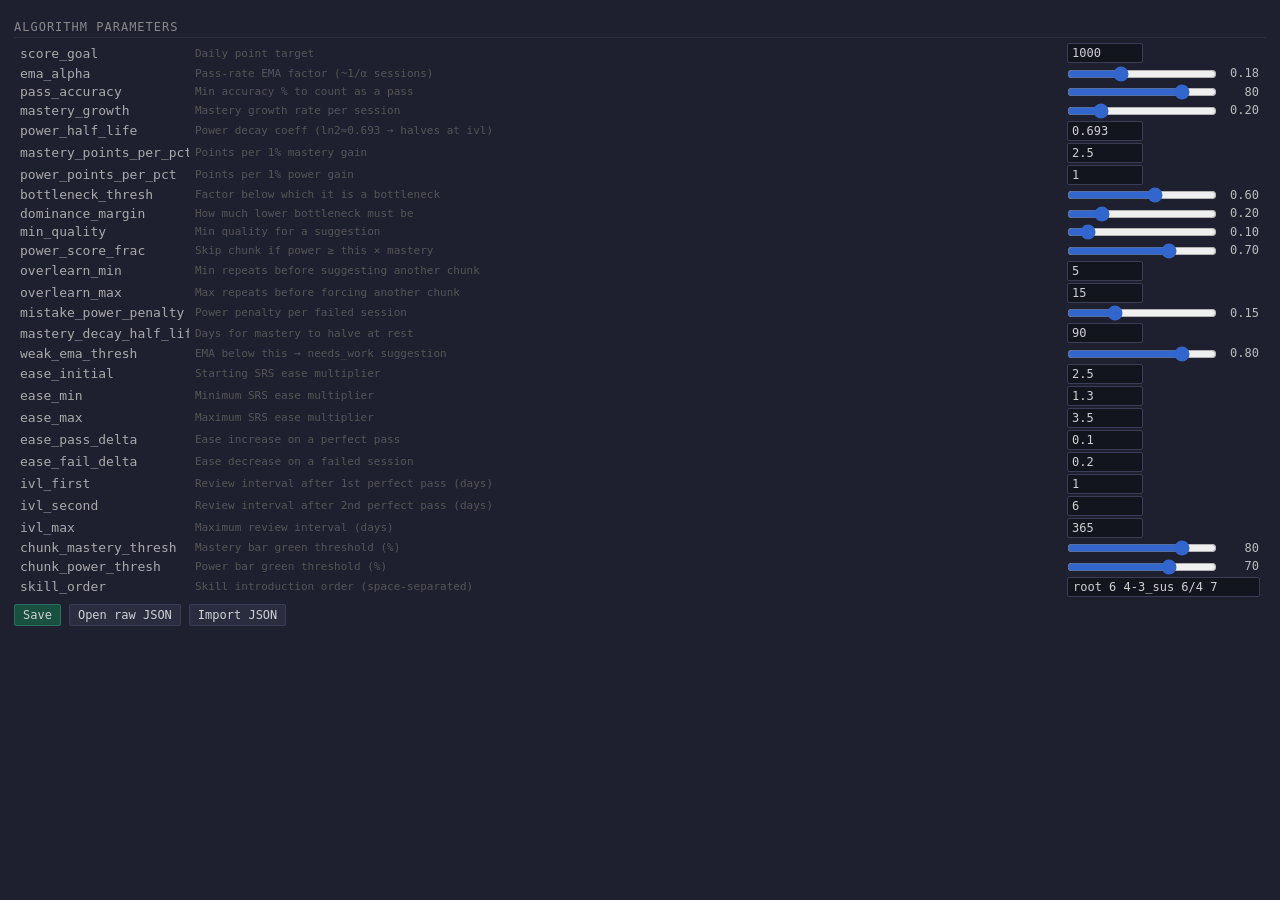
<file: web/settings.html>
<!DOCTYPE html>
<!-- SPDX-License-Identifier: MIT -->
<!-- settings.html — Continuo Trainer: algorithm parameters -->
<!-- Copyright (c) 2026 Jakob Kastelic -->
<html lang="en">
<head>
<meta charset="UTF-8">
<title>Continuo Trainer — Settings</title>
<link rel="stylesheet" href="style.css">
</head>
<body class="settings">

<h3>Algorithm Parameters</h3>
<table id="params-table"></table>
<div class="btn-row">
  <button class="primary" onclick="saveParams()">Save</button>
  <button onclick="openRawJson()">Open raw JSON</button>
  <button onclick="document.getElementById('json-upload').click()">Import JSON</button>
  <input type="file" id="json-upload" accept=".json" style="display:none" onchange="importJson(this)">
  <span id="save-msg"></span>
</div>

<script>
const STATS_KEY = "continuo_stats";

const ALG_DEF = {
    score_goal:1000, ema_alpha:0.18, pass_accuracy:80, mastery_growth:0.20,
    power_half_life:0.693, mastery_points_per_pct:2.5, power_points_per_pct:1.0,
    bottleneck_thresh:0.6, dominance_margin:0.2, min_quality:0.1,
    power_score_frac:0.7, overlearn_min:5, overlearn_max:15,
    mistake_power_penalty:0.15, mastery_decay_half_life:90, weak_ema_thresh:0.8,
    ease_initial:2.5, ease_min:1.3, ease_max:3.5, ease_pass_delta:0.1,
    ease_fail_delta:0.2, ivl_first:1, ivl_second:6, ivl_max:365,
    chunk_mastery_thresh:80, chunk_power_thresh:70,
    skill_order:"root 6 4-3_sus 6/4 7",
};

const PARAMS = [
  ["score_goal",             "Daily point target",                          "int"],
  ["ema_alpha",              "Pass-rate EMA factor (~1/α sessions)",         "slider",0.01,0.5,0.01],
  ["pass_accuracy",          "Min accuracy % to count as a pass",            "pct",0,100,1],
  ["mastery_growth",         "Mastery growth rate per session",              "slider",0.01,1.0,0.01],
  ["power_half_life",        "Power decay coeff (ln2≈0.693 → halves at ivl)","float"],
  ["mastery_points_per_pct", "Points per 1% mastery gain",                   "float"],
  ["power_points_per_pct",   "Points per 1% power gain",                     "float"],
  ["bottleneck_thresh",      "Factor below which it is a bottleneck",        "slider",0,1,0.05],
  ["dominance_margin",       "How much lower bottleneck must be",            "slider",0,1,0.05],
  ["min_quality",            "Min quality for a suggestion",                 "slider",0,1,0.05],
  ["power_score_frac",       "Skip chunk if power ≥ this × mastery",         "slider",0,1,0.05],
  ["overlearn_min",          "Min repeats before suggesting another chunk",  "int"],
  ["overlearn_max",          "Max repeats before forcing another chunk",     "int"],
  ["mistake_power_penalty",  "Power penalty per failed session",             "slider",0,0.5,0.01],
  ["mastery_decay_half_life","Days for mastery to halve at rest",            "int"],
  ["weak_ema_thresh",        "EMA below this → needs_work suggestion",       "slider",0,1,0.05],
  ["ease_initial",           "Starting SRS ease multiplier",                 "float"],
  ["ease_min",               "Minimum SRS ease multiplier",                  "float"],
  ["ease_max",               "Maximum SRS ease multiplier",                  "float"],
  ["ease_pass_delta",        "Ease increase on a perfect pass",              "float"],
  ["ease_fail_delta",        "Ease decrease on a failed session",            "float"],
  ["ivl_first",              "Review interval after 1st perfect pass (days)","int"],
  ["ivl_second",             "Review interval after 2nd perfect pass (days)","int"],
  ["ivl_max",                "Maximum review interval (days)",               "int"],
  ["chunk_mastery_thresh",   "Mastery bar green threshold (%)",              "pct",0,100,1],
  ["chunk_power_thresh",     "Power bar green threshold (%)",                "pct",0,100,1],
  ["skill_order",            "Skill introduction order (space-separated)",   "text"],
];

function loadStats() {
    let d = {};
    try { const r = localStorage.getItem(STATS_KEY); if (r) d = JSON.parse(r); } catch(_) {}
    d.algorithm = d.algorithm || {};
    for (const [k,v] of Object.entries(ALG_DEF)) if (d.algorithm[k] === undefined) d.algorithm[k] = v;
    d.daily = d.daily || {}; d.chunks = d.chunks || {};
    return d;
}
function saveData(d) {
    try { localStorage.setItem(STATS_KEY, JSON.stringify(d)); } catch(_) {}
    fetch("/api/stats", { method: "PUT", headers: { "Content-Type": "application/json" },
                          body: JSON.stringify(d) }).catch(() => {});
}

function fmtSliderVal(v, step) {
    const dec = step < 1 ? String(step).split(".")[1].length : 0;
    return parseFloat(v).toFixed(dec);
}

function buildParamsTable() {
    const alg = loadStats().algorithm;
    const tbl = document.getElementById("params-table");
    tbl.innerHTML = "";
    for (const [key, desc, type, ...ex] of PARAMS) {
        const val = alg[key] !== undefined ? alg[key] : ALG_DEF[key];
        const tr  = document.createElement("tr");
        const tdK = document.createElement("td"); tdK.className = "pk";    tdK.textContent = key;
        const tdD = document.createElement("td"); tdD.className = "pdesc"; tdD.textContent = desc;
        const tdC = document.createElement("td"); tdC.className = "pctl";
        if (type === "slider" || type === "pct") {
            const [mn, mx, st] = ex;
            const r  = document.createElement("input"); r.type="range";
            r.min=mn; r.max=mx; r.step=st; r.value=val; r.dataset.key=key;
            const sv = document.createElement("span"); sv.className="sval";
            sv.textContent = fmtSliderVal(val, st);
            r.addEventListener("input", () => { sv.textContent = fmtSliderVal(r.value, st); });
            tdC.appendChild(r); tdC.appendChild(sv);
        } else if (type === "text") {
            const inp = document.createElement("input"); inp.type="text"; inp.className="wide";
            inp.value = val; inp.dataset.key = key;
            tdC.appendChild(inp);
        } else {
            const inp = document.createElement("input"); inp.type="number";
            inp.value = val; inp.step = type==="int" ? 1 : "any"; inp.min = 0;
            inp.dataset.key = key;
            tdC.appendChild(inp);
        }
        tr.appendChild(tdK); tr.appendChild(tdD); tr.appendChild(tdC);
        tbl.appendChild(tr);
    }
}

function saveParams() {
    const stats = loadStats();
    for (const [key,,type] of PARAMS) {
        const el = document.querySelector(`[data-key="${key}"]`);
        if (!el) continue;
        if (type === "text")     stats.algorithm[key] = el.value.trim();
        else if (type === "int") stats.algorithm[key] = parseInt(el.value) || 0;
        else                     stats.algorithm[key] = parseFloat(el.value) || 0;
    }
    saveData(stats);
    showMsg("Saved.");
    try { window.parent._refreshStats(); } catch(_) {}
}

function openRawJson() {
    const raw = localStorage.getItem(STATS_KEY) || "{}";
    const win = window.open("", "_blank");
    win.document.write(`<pre style="background:#1e2030;color:#d0d0d0;font-family:monospace;`
        + `font-size:12px;padding:12px;white-space:pre-wrap;word-break:break-all">`
        + JSON.stringify(JSON.parse(raw), null, 2) + `</pre>`);
    win.document.close();
}

function showMsg(text, color) {
    const el = document.getElementById("save-msg");
    el.style.color = color || "#00cc66";
    el.textContent = text;
    setTimeout(() => { el.textContent = ""; el.style.color = ""; }, 2500);
}

function importJson(input) {
    const file = input.files[0];
    if (!file) return;
    input.value = "";
    const reader = new FileReader();
    reader.onload = e => {
        let data;
        try { data = JSON.parse(e.target.result); }
        catch(err) { showMsg("Import failed: " + err.message, "#ff6060"); return; }
        if (typeof data !== "object" || !data.chunks) {
            showMsg("Import failed: not a valid stats JSON", "#ff6060"); return;
        }
        localStorage.setItem(STATS_KEY, JSON.stringify(data));
        fetch("/api/stats", { method: "PUT", headers: { "Content-Type": "application/json" },
                              body: JSON.stringify(data) }).catch(() => {});
        buildParamsTable();
        showMsg(`Imported ${Object.keys(data.chunks).length} chunks`);
    };
    reader.readAsText(file);
}

buildParamsTable();
</script>
</body>
</html>
</file>
<file: web/style.css>
/* SPDX-License-Identifier: MIT */
/* style.css — Continuo Trainer shared stylesheet */
/* Copyright (c) 2026 Jakob Kastelic */

/* ── reset ── */
* { box-sizing: border-box; margin: 0; padding: 0; }

/* ── shared body defaults ── */
body {
  background: #1e2030;
  color: #d0d0d0;
  font-family: monospace;
  font-size: 13px;
}
body.app      { display: flex; flex-direction: column; height: 100vh; overflow: hidden; }
body.lessons  { font-size: 12px; overflow-y: auto; }
body.settings { padding: 10px 14px; }

/* ── shared: button ── */
button {
  background: #2a2d40; color: #d0d0d0;
  border: 1px solid #3a3d55; padding: 3px 8px;
  cursor: pointer; font-family: monospace; font-size: 12px; border-radius: 2px;
}
button:hover  { background: #353850; }
button.active { background: #1a7040; border-color: #2a9050; }
button.primary       { background: #1a5040; border-color: #2a7060; }
button.primary:hover { background: #226050; }

/* ── shared: section heading ── */
h3 {
  color: #888; font-size: 12px; font-weight: normal;
  letter-spacing: 1px; text-transform: uppercase;
  margin: 10px 0 4px; border-bottom: 1px solid #2a2d40; padding-bottom: 3px;
}

/* ── shared: progress bars ── */
.bar-wrap  { display: flex; flex-direction: column; gap: 1px; }
.bar-label { font-size: 10px; color: #aaa; }
.bar-track {
  background: #2a2d40; border-radius: 2px;
  overflow: hidden; position: relative;
}
.bar-fill {
  height: 100%; background: var(--color, #3366cc); border-radius: 2px;
}
/* toolbar bars */
.bar-wrap .bar-track { width: 70px; height: 14px; }
.bar-wrap .bar-fill  { transition: width 0.3s, background 0.3s; }
.bar-track-label {
  position: absolute; inset: 0;
  display: flex; align-items: center; justify-content: center;
  font-size: 10px; color: #fff; text-shadow: 0 0 3px #000;
  pointer-events: none;
}
/* lesson-tree bars */
.chunk-row .bar-track { width: 60px; height: 12px; flex-shrink: 0; }
.bar-val {
  position: absolute; inset: 0;
  display: flex; align-items: center; justify-content: center;
  font-size: 9px; color: #fff; text-shadow: 0 0 2px #000;
  pointer-events: none;
}

/* ══ index.html ══════════════════════════════════════════════════════════════ */

/* ── toolbar ── */
#toolbar {
  display: flex; align-items: center; gap: 6px;
  padding: 5px 8px;
  background: #151825; border-bottom: 1px solid #2a2d40;
  flex-shrink: 0;
}
#streak-text { font-size: 12px; color: #00ff66; margin-left: 4px; }
#controls { margin-left: auto; display: flex; align-items: center; gap: 5px; }

/* BPM input */
#bpm-val {
  width: 46px; background: #12141e; color: #d0d0d0;
  border: 1px solid #3a3d55; padding: 3px 4px;
  text-align: center; font-family: monospace; font-size: 12px; border-radius: 2px;
  -moz-appearance: textfield;
}
#bpm-val::-webkit-outer-spin-button,
#bpm-val::-webkit-inner-spin-button { -webkit-appearance: none; }
#bpm-ctrl { display: inline-flex; align-items: center; gap: 2px; margin-left: 6px; }

/* ── workspace ── */
#workspace { flex: 1; display: flex; flex-direction: row; overflow: hidden; }

#left-pane {
  flex: 1; min-width: 80px;
  display: flex; flex-direction: column; align-items: center;
  overflow-y: auto; padding: 8px;
}

/* score image */
#score-img { display: none; max-width: 100%; }
#score-img.loaded { display: block; }
#score-bg { display: none; background: white; padding: 10px 20px; }
#score-bg.loaded { display: inline-block; }

/* ── squares ── */
#squares { display: flex; flex-wrap: wrap; gap: 2px; margin: 6px 0; max-width: 100%; }
.sq {
  display: inline-flex; align-items: center; justify-content: center;
  min-width: 28px; height: 20px; padding: 0 3px;
  font-size: 11px; border-radius: 2px; font-family: monospace;
}
.sq-ok   { background: #00dc50; color: #000; }
.sq-fail { background: #dc3232; color: #fff; }
.sq-done { background: #3232dc; color: #fff; }

/* ── explanations ── */
#explanations {
  font-size: 11px; color: #ff8080;
  white-space: pre; margin: 2px 0; align-self: flex-start;
}

/* ── score wrap + celebration ── */
#score-wrap {
  position: relative; width: 100%;
  display: flex; justify-content: center; flex-shrink: 0;
}
#celebration {
  position: absolute; right: 2rem; top: 50%;
  font-size: 52px; font-weight: bold;
  text-shadow: 2px 2px 0 #000;
  pointer-events: none; display: none; white-space: nowrap;
}

/* ── draggable divider ── */
#divider { width: 5px; flex-shrink: 0; background: #2a2d40; cursor: col-resize; display: none; }
#divider:hover, #divider.dragging { background: #4a5070; }

/* ── right pane ── */
#right-pane { flex: 1; min-width: 80px; display: none; flex-direction: column; overflow: hidden; }
#right-pane.open { display: flex; }

/* tab bar */
#right-tab-bar {
  display: flex; align-items: stretch;
  background: #151825; border-bottom: 1px solid #2a2d40;
  flex-shrink: 0; font-size: 11px;
}
.rtab {
  display: flex; align-items: center; gap: 5px;
  padding: 3px 10px; cursor: pointer;
  color: #777; border-right: 1px solid #2a2d40; user-select: none;
}
.rtab:hover  { color: #aaa; background: #1a1d2e; }
.rtab.active { color: #d0d0d0; background: #1e2030; }
.rtab button { padding: 0 3px; font-size: 11px; line-height: 1; background: none; border: none; color: #555; }
.rtab button:hover { color: #cc4444; background: none; }

/* content areas */
#events-content { display: none; flex: 1; flex-direction: column; overflow: hidden; }
#events-content.active { display: flex; }
#events-log {
  flex: 1; overflow-y: auto; padding: 3px 5px;
  font-size: 10px; font-family: monospace; line-height: 1.4;
}
.ev-on   { color: #88ff88; }
.ev-off  { color: #446644; }
.ev-bpm  { color: #ffcc44; }
.ev-stat { color: #6688cc; }
.ev-res  { color: #aaaaaa; }
.ev-res.fail { color: #cc5555; }

#stats-content, #settings-content { display: none; flex: 1; overflow: hidden; }
#stats-content.active, #settings-content.active { display: flex; }
#stats-iframe, #settings-iframe { flex: 1; width: 100%; height: 100%; border: none; }

/* ── info bar ── */
#info-bar {
  display: flex; justify-content: space-between; align-items: center;
  padding: 3px 8px; background: #151825; border-top: 1px solid #2a2d40;
  flex-shrink: 0; font-size: 12px;
}
#suggestion  { color: #ffd81a; font-weight: bold; }
#chunk-label { color: #666; }

/* ── midi panel ── */
#midi-panel {
  display: flex; align-items: center;
  padding: 2px 8px; font-size: 11px; color: #666;
  background: #151825; border-top: 1px solid #2a2d40; flex-shrink: 0;
}
#synth-ctrl { margin-left: auto; margin-right: 6px; }
#midi-panel select {
  background: #1e2030; color: #aaa; border: 1px solid #3a3d55;
  font-size: 11px; margin-left: 4px; padding: 1px 3px;
}

/* ── keyboard panel ── */
#keyboard-panel {
  display: none; flex-shrink: 0;
  /* Height: half the viewport, capped so white keys stay a sensible aspect ratio.
     36 white keys (C2–C7) across full width → height = width/6. */
  height: min(45vh, calc(100vw / 6));
  background: #0e1018;
  border-top: 1px solid #2a2d40;
}
#keyboard-panel.open { display: block; }

/* ══ stats.html (lessons tree) ═══════════════════════════════════════════════ */

.skill-row, .chunk-row {
  display: flex; align-items: center; gap: 6px;
  padding: 2px 6px; cursor: pointer; user-select: none; white-space: nowrap;
}
.skill-row:hover, .chunk-row:hover { background: #252838; }

.chunk-hash { color: #555; font-size: 10px; flex-shrink: 0; margin-right: 4px; }
.chunk-row.active .chunk-label,
.chunk-row.active .chunk-hash  { color: #ff4444; font-weight: bold; }

.expander {
  display: inline-flex; align-items: center; justify-content: center;
  width: 14px; font-size: 10px; color: #666; flex-shrink: 0;
}
.expander.has-children:hover { color: #aaa; }

.row-name { flex: 1; overflow: hidden; text-overflow: ellipsis; }
.skill-label { color: #aaa; font-weight: bold; font-size: 11px; letter-spacing: 0.5px; text-transform: uppercase; }
.chunk-label { color: #d0d0d0; }
.chunk-label.dim { color: #555; }

.tree, .children { list-style: none; padding: 0; margin: 0; }
.children.collapsed { display: none; }

/* ══ settings.html ═══════════════════════════════════════════════════════════ */

#params-table { border-collapse: collapse; margin-bottom: 6px; width: 100%; table-layout: fixed; }
#params-table td { padding: 1px 6px; vertical-align: middle; overflow: hidden; }
.pk    { color: #aaa; white-space: nowrap; width: 175px; }
.pdesc { color: #555; font-size: 11px; text-overflow: ellipsis; white-space: nowrap; }
.pctl  { white-space: nowrap; width: 205px; }

body.settings input[type=number] {
  background: #12141e; color: #d0d0d0;
  border: 1px solid #3a3d55; padding: 2px 4px;
  font-family: monospace; font-size: 12px; border-radius: 2px;
  width: 76px; -moz-appearance: textfield;
}
body.settings input[type=number]::-webkit-outer-spin-button,
body.settings input[type=number]::-webkit-inner-spin-button { -webkit-appearance: none; }
input[type=text].wide {
  background: #12141e; color: #d0d0d0;
  border: 1px solid #3a3d55; padding: 2px 5px;
  font-family: monospace; font-size: 12px; border-radius: 2px;
  width: 100%; min-width: 60px; max-width: 380px;
}
input[type=range] { width: 150px; accent-color: #3366cc; vertical-align: middle; }
.sval { display: inline-block; width: 42px; text-align: right; color: #bbb; font-size: 12px; }

.btn-row { display: flex; gap: 8px; align-items: center; margin: 6px 0 8px; flex-wrap: wrap; }
#save-msg { color: #00cc66; font-size: 11px; }

#username { margin-left: 8px; color: #888; font-size: 11px; background: none; border: none;
            border-bottom: 1px solid transparent; outline: none; width: 7em; cursor: pointer; }
#username:hover, #username:focus { border-bottom-color: #888; color: #ccc; cursor: text; }
</file>
